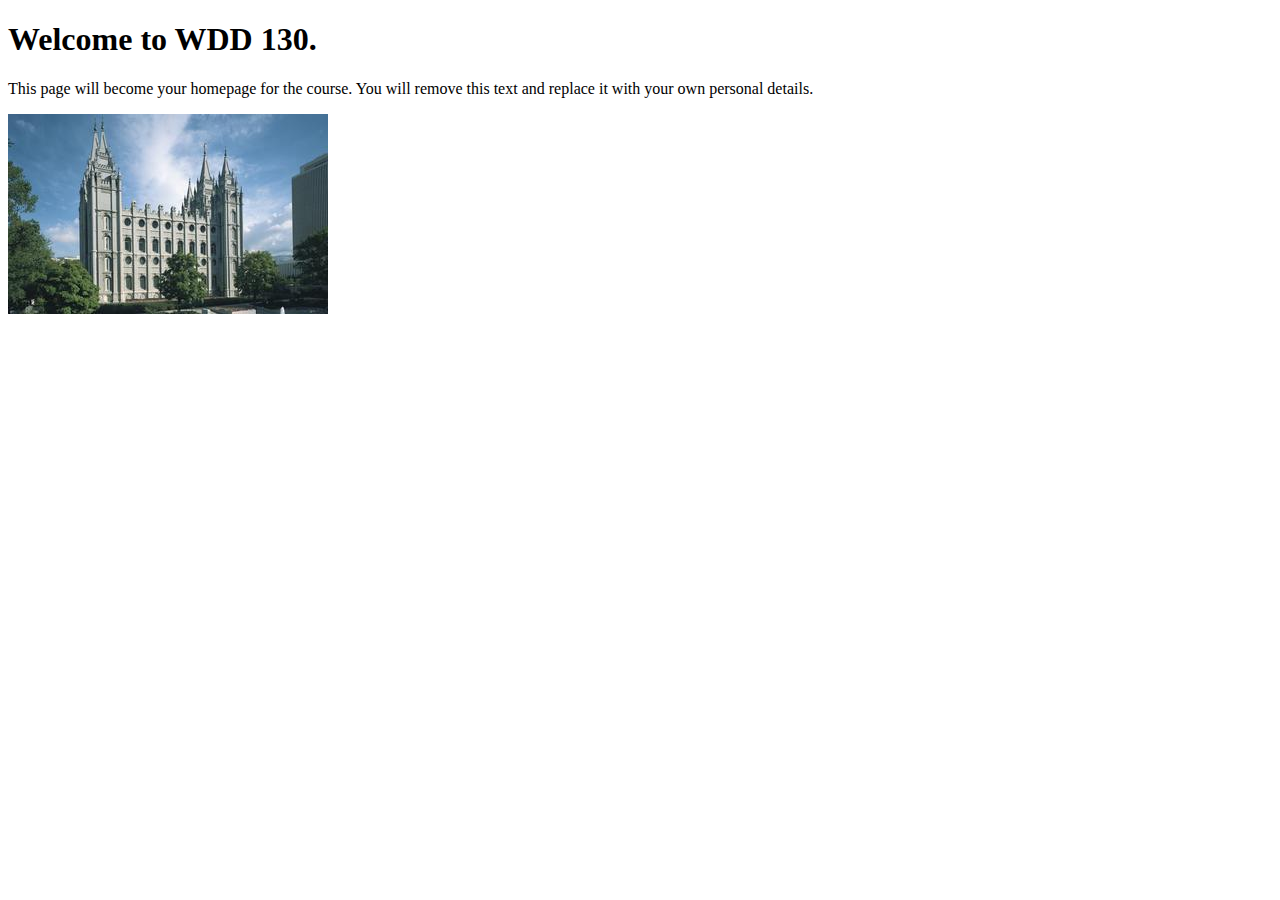
<file: index.html>
<!DOCTYPE html>
<html lang="en">
<head>
    <meta charset="UTF-8">
    <meta name="viewport" content="width=device-width, initial-scale=1.0">
    <title>WDD 130 | Personal Homepage</title>
</head>
<body>
    <h1>Welcome to WDD 130.</h1>
    <p>This page will become your homepage for the course. You will remove this text and replace it with your own personal details.</p>

    <img src="images/salt-lake-temple.jpg" alt="The Salt Lake Temple.">
</body>
</html>
</file>
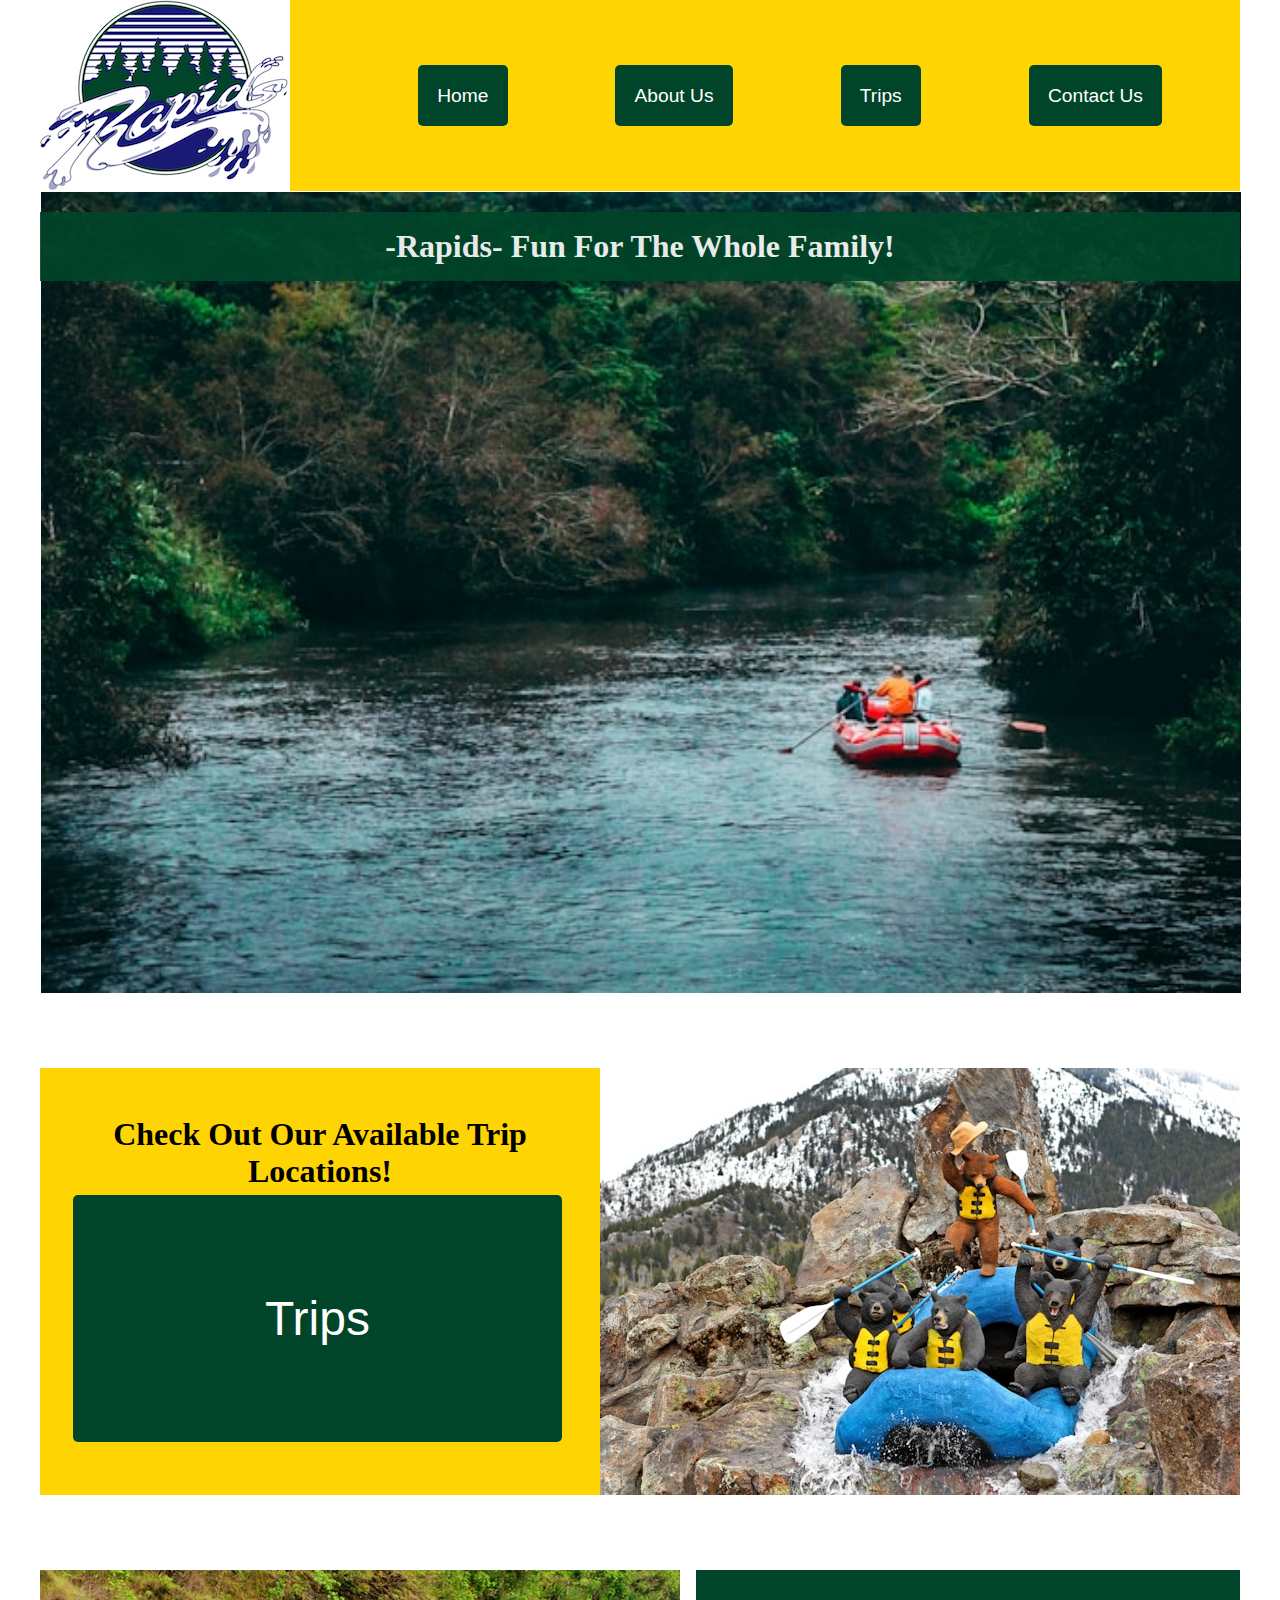
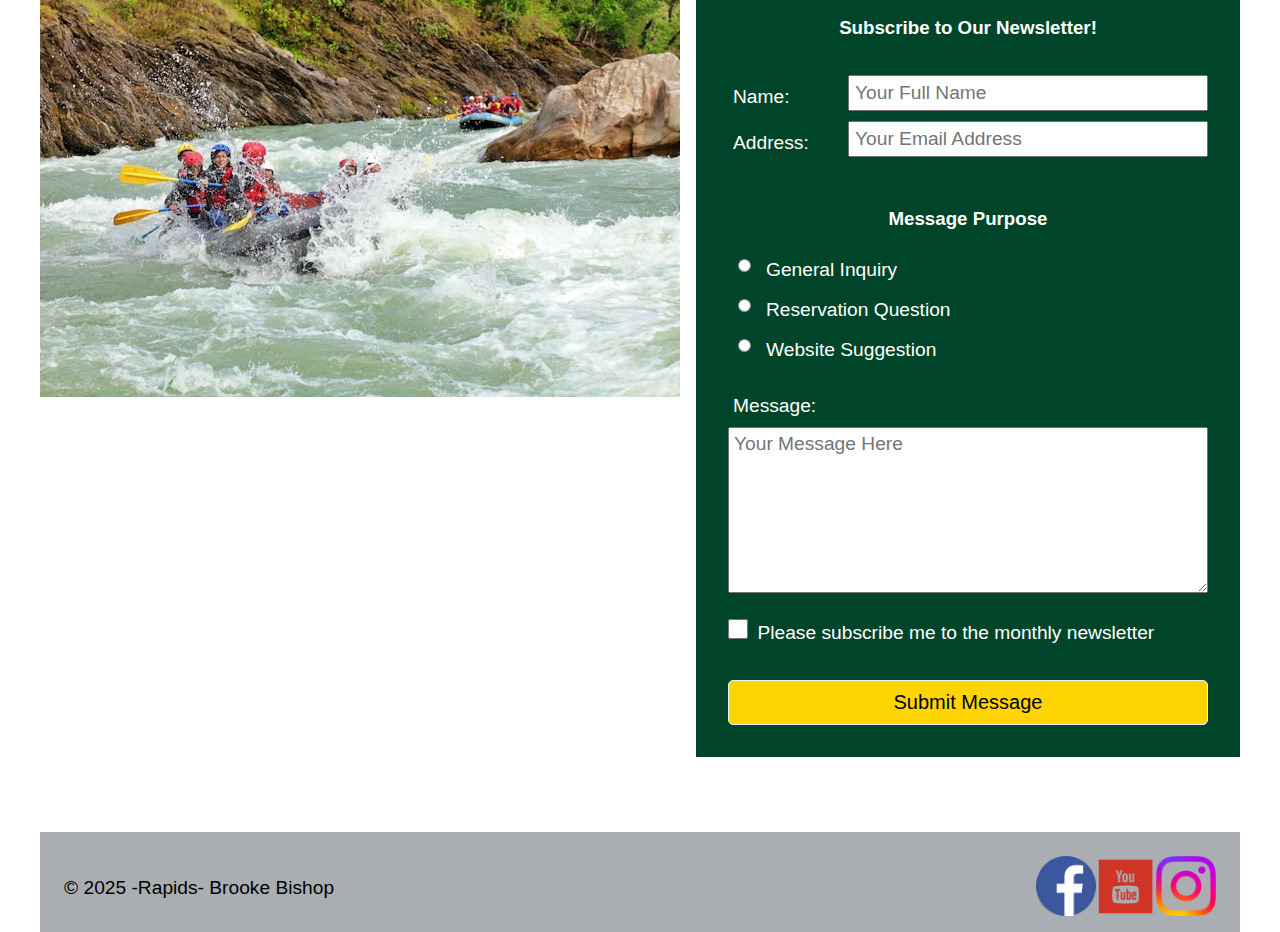
<file: wwr/index.html>
<!DOCTYPE html>
<html lang="en">

<head>
    <meta charset="UTF-8">
    <meta name="viewport" content="width=device-width, initial-scale=1.0">
    <title>-Rapids- Home Page</title>
    <meta name="description" content="The Homepage for the white water rapids company 'Rapids'">
    <meta name="author" content="Brooke Bishop">
    <link rel="stylesheet" href="styles/rafting.css">
</head>

<body>
    <header>
        <img src="images/z-rapids-trees.jpg" alt="Rapids Logo">
        <nav class="links">
            <a href="index.html">Home</a>
            <a href="about.html">About Us</a>
            <a href="trips.html">Trips</a>
            <a href="contact.html">Contact Us</a>
        </nav>
    </header>
    <main>
        <div class="hero">
            <img src="images/argentina-rapids-image.jpg" alt="Argentina Location Rafting Photo">
            <h1>-Rapids- Fun For The Whole Family!</h1>
            <!-- <article>
                <img src="images/rafting-small.jpg" alt="Happy Customers">
                <p>Lorem ipsum dolor sit amet consectetur adipisicing elit. Quasi ipsam qui accusantium, quisquam eaque
                    hic excepturi doloremque consequatur quam temporibus, eum totam aspernatur, maxime quo culpa! Fugit
                    officiis aliquam exercitationem.</p>
            </article> -->
        </div>

        <div class="bears">
            <h1>Check Out Our Available Trip Locations!</h1>
            <nav class="trips">
                <a href="trips.html">Trips</a>
            </nav>
            <img src="images/bear-rapids-image.jpg" alt="Bear Rafting Photo">
            <!-- <h1>-Rapids- Bring The Whole Family!</h1> -->
        </div>

        <div class="tripsform">
            <img src="images/trips-rafting-image.jpg" alt="Trips Rafting Photo">
            <form action="#">
                <fieldset>
                    <h3>Subscribe to Our Newsletter!</h3>

                    <div class="form-item column1">
                        <label for="username">Name:</label>
                        <input type="text" id="username" name="username" placeholder="Your Full Name">



                        <label for="email">Address:</label>
                        <input type="email" id="email" name="email" placeholder="Your Email Address">
                    </div>

                    <h3 class="message">Message Purpose</h3>
                    <div class="form-item column2">

                        <input type="radio" id="option1" name="purpose" value="general inquiry">
                        <label for="option1">General Inquiry</label>

                        <input type="radio" id="option2" name="purpose" value="reservation question">
                        <label for="option2">Reservation Question</label>

                        <input type="radio" id="option3" name="purpose" value="website suggestion">
                        <label for="option3">Website Suggestion</label>
                    </div>

                    <div class="form-item column3">
                        <label for="message">Message:</label>
                        <textarea id="message" name="message" rows="7" placeholder="Your Message Here"></textarea>
                    </div>

                    <div>
                        <input type="checkbox" id="subscribe" name="subscribe">
                        <label for="subscribe">Please subscribe me to the monthly newsletter</label>
                    </div>

                    <button type="submit">Submit Message</button>
                </fieldset>
            </form>
        </div>

    </main>

    <footer>
        <p>&copy; 2025 -Rapids- Brooke Bishop</p>
        <nav class="socialmedia">
            <a href="https://facebook.com">
                <img src="images/facebook_logo.png" alt="Facebook Icon">
            </a>
            <a href="https://youtube.com">
                <img src="images/youtube_logo.png" alt="YouTube Icon">
            </a>
            <a href="https://instagram.com">
                <img src="images/instagram_logo.png" alt="Instagram Icon">
            </a>
        </nav>
    </footer>
</body>

</html>
</file>
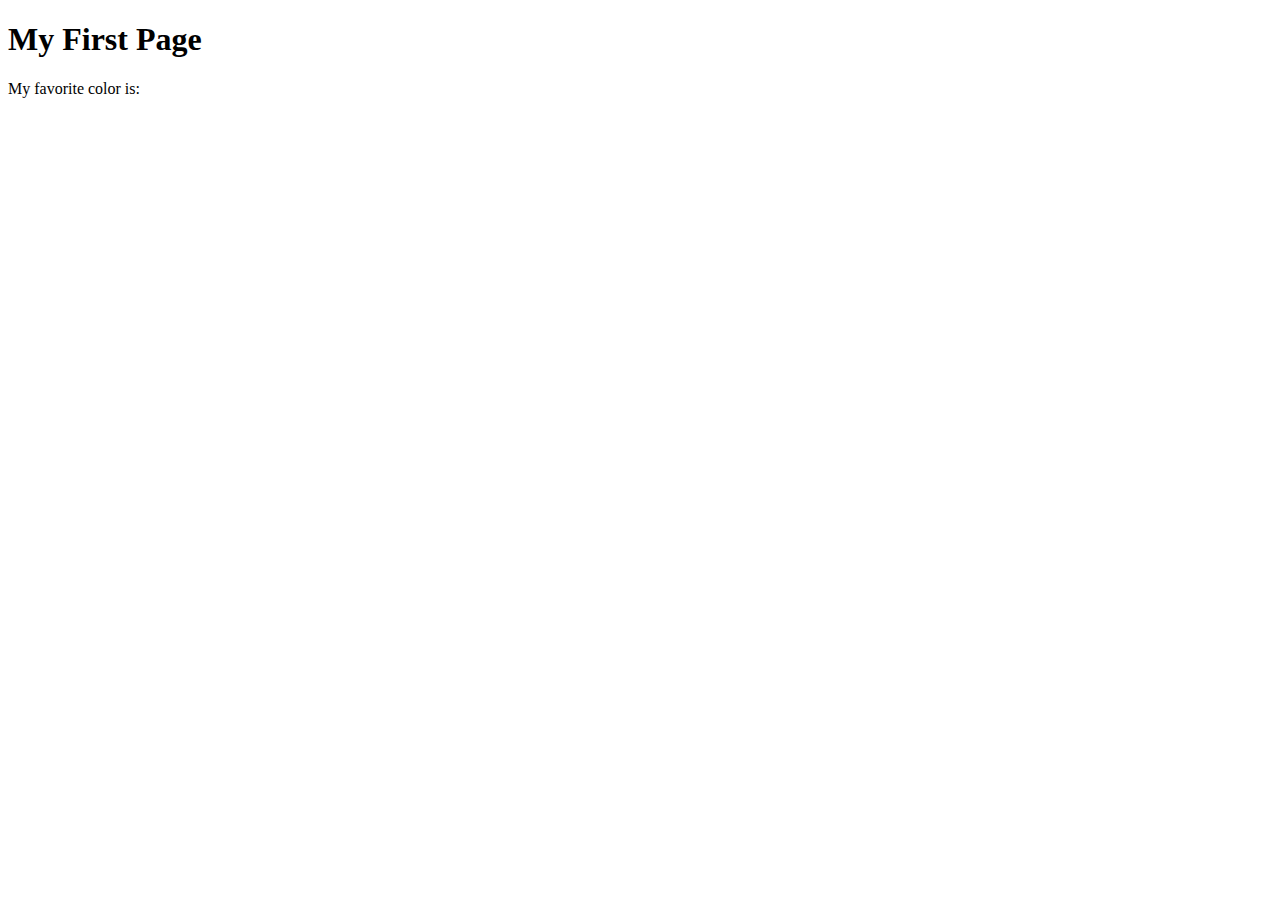
<file: week01/first-page.html>
<!DOCTYPE html>
<html lang="en">
<head>
    <meta charset="UTF-8">
    <meta name="viewport" content="width=device-width, initial-scale=1.0">
    <title>My First Page</title>
</head>
<body>
    <h1>My First Page</h1>
    <p>My favorite color is: </p>
</body>
</html>
</file>
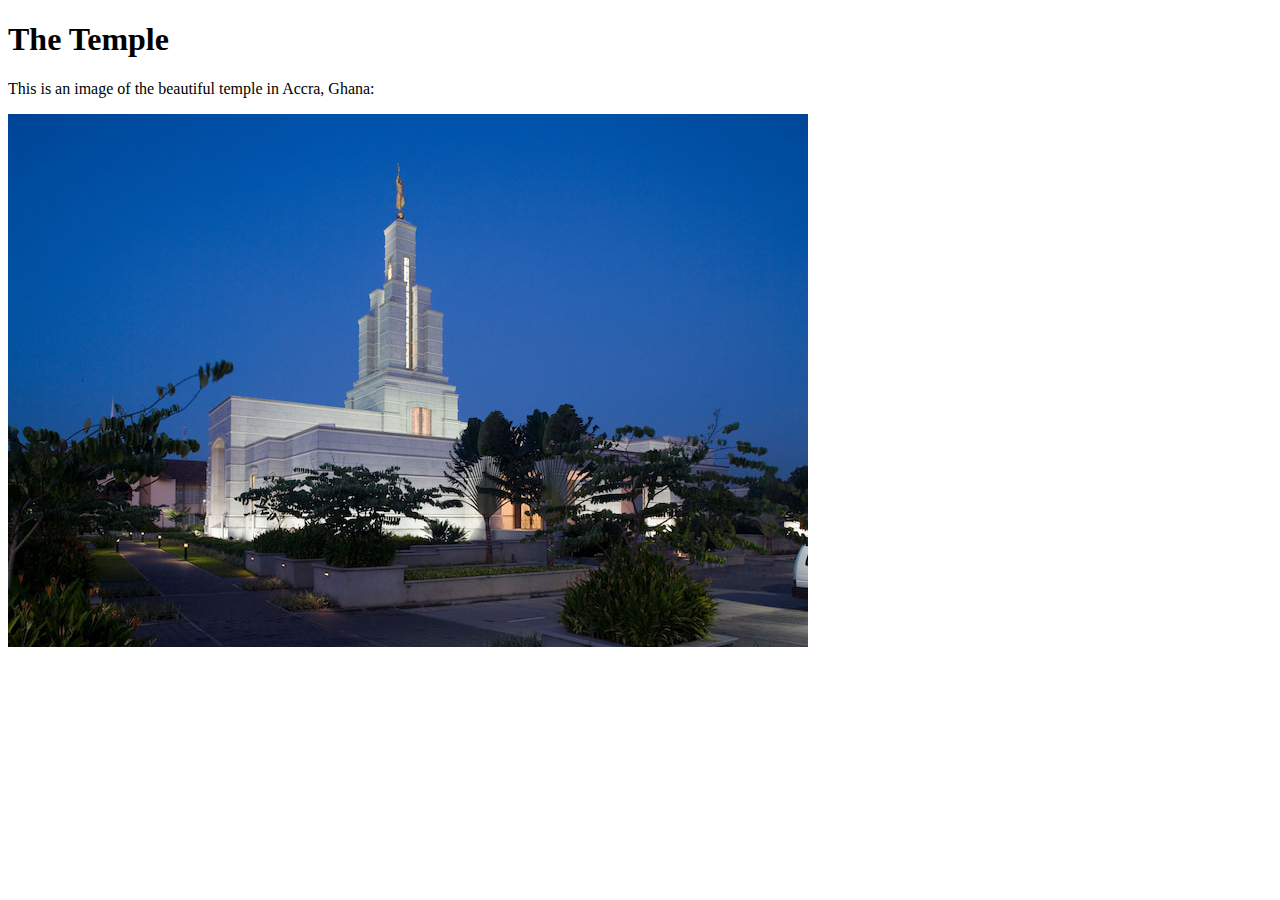
<file: week01/images-solution.html>
<!DOCTYPE html>
<html lang="en">
<head>
    <meta charset="UTF-8">
    <meta name="viewport" content="width=device-width, initial-scale=1.0">
    <title>Temple Image</title>
</head>
<body>
    <h1>The Temple</h1>
    <p>This is an image of the beautiful temple in Accra, Ghana:</p>
    <img src="images/temple-small.jpg" alt="The Accra Ghana Temple">
    
</body>
</html>
</file>
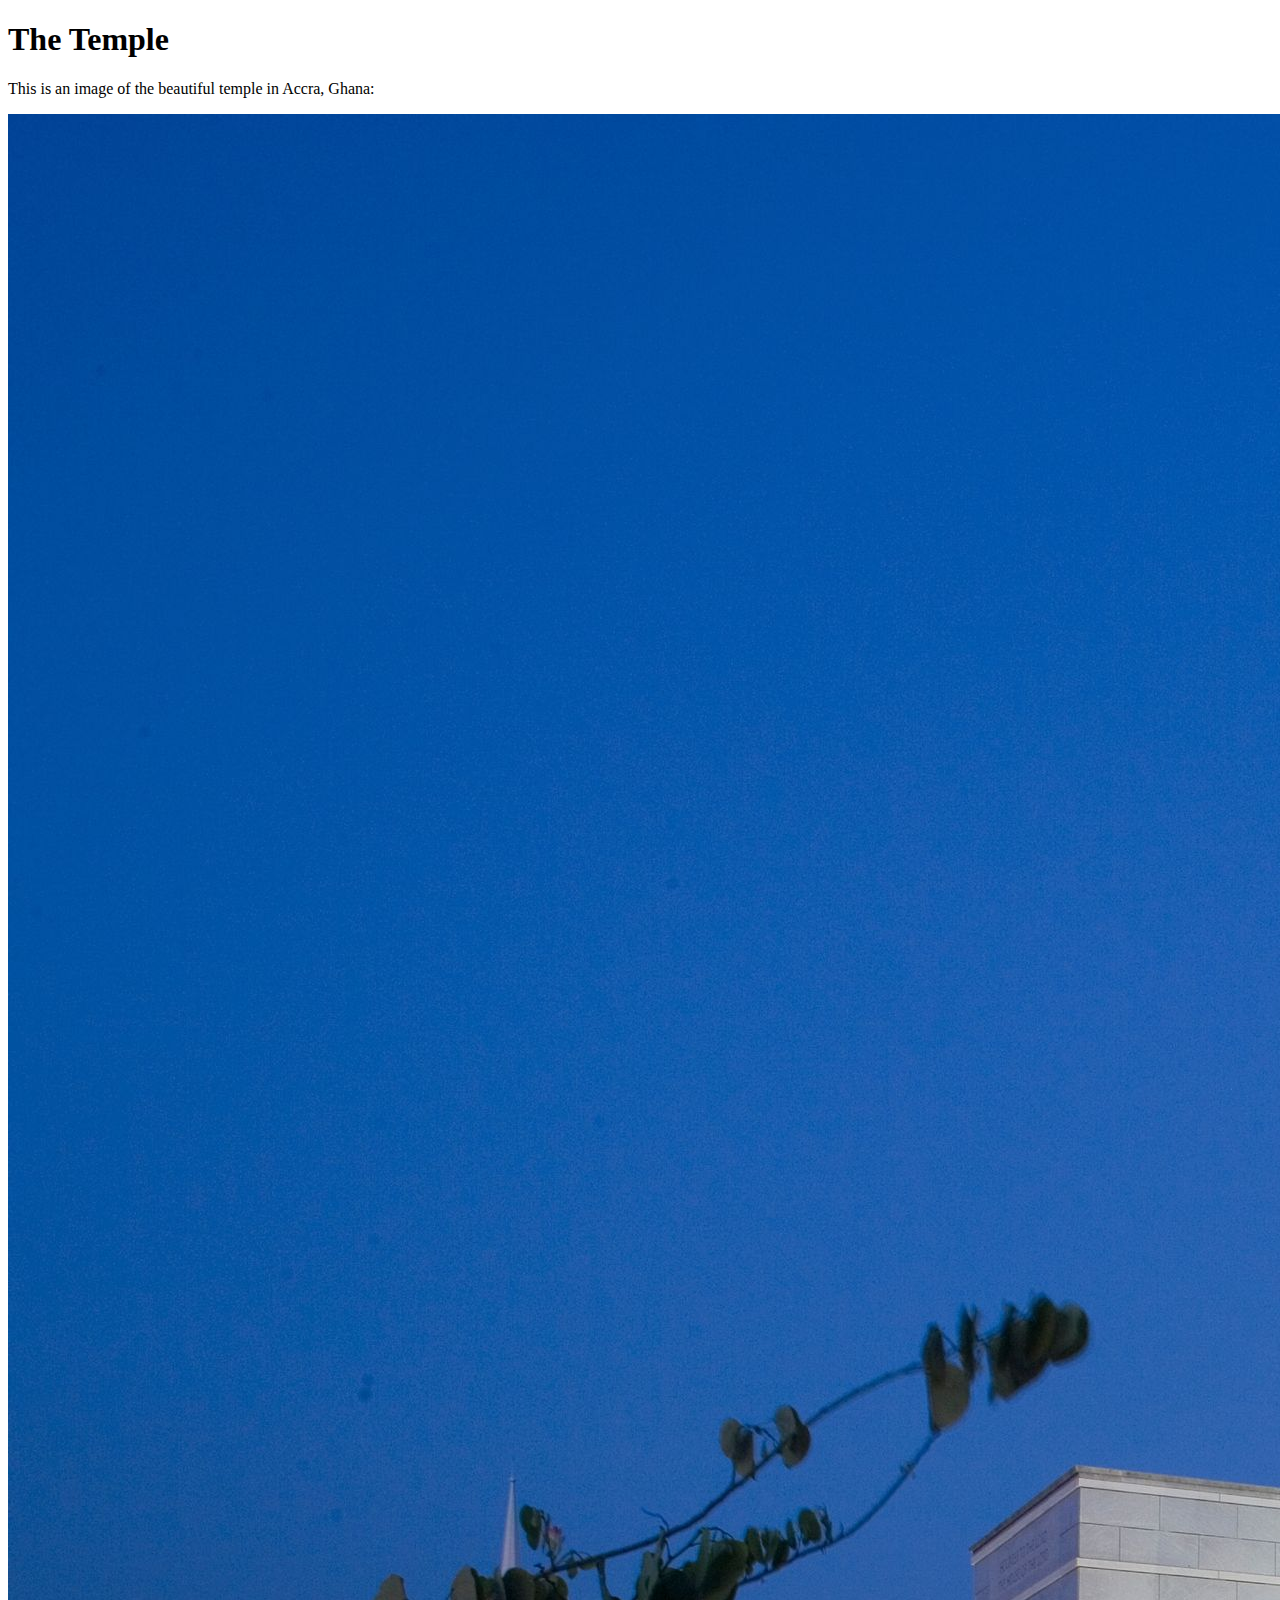
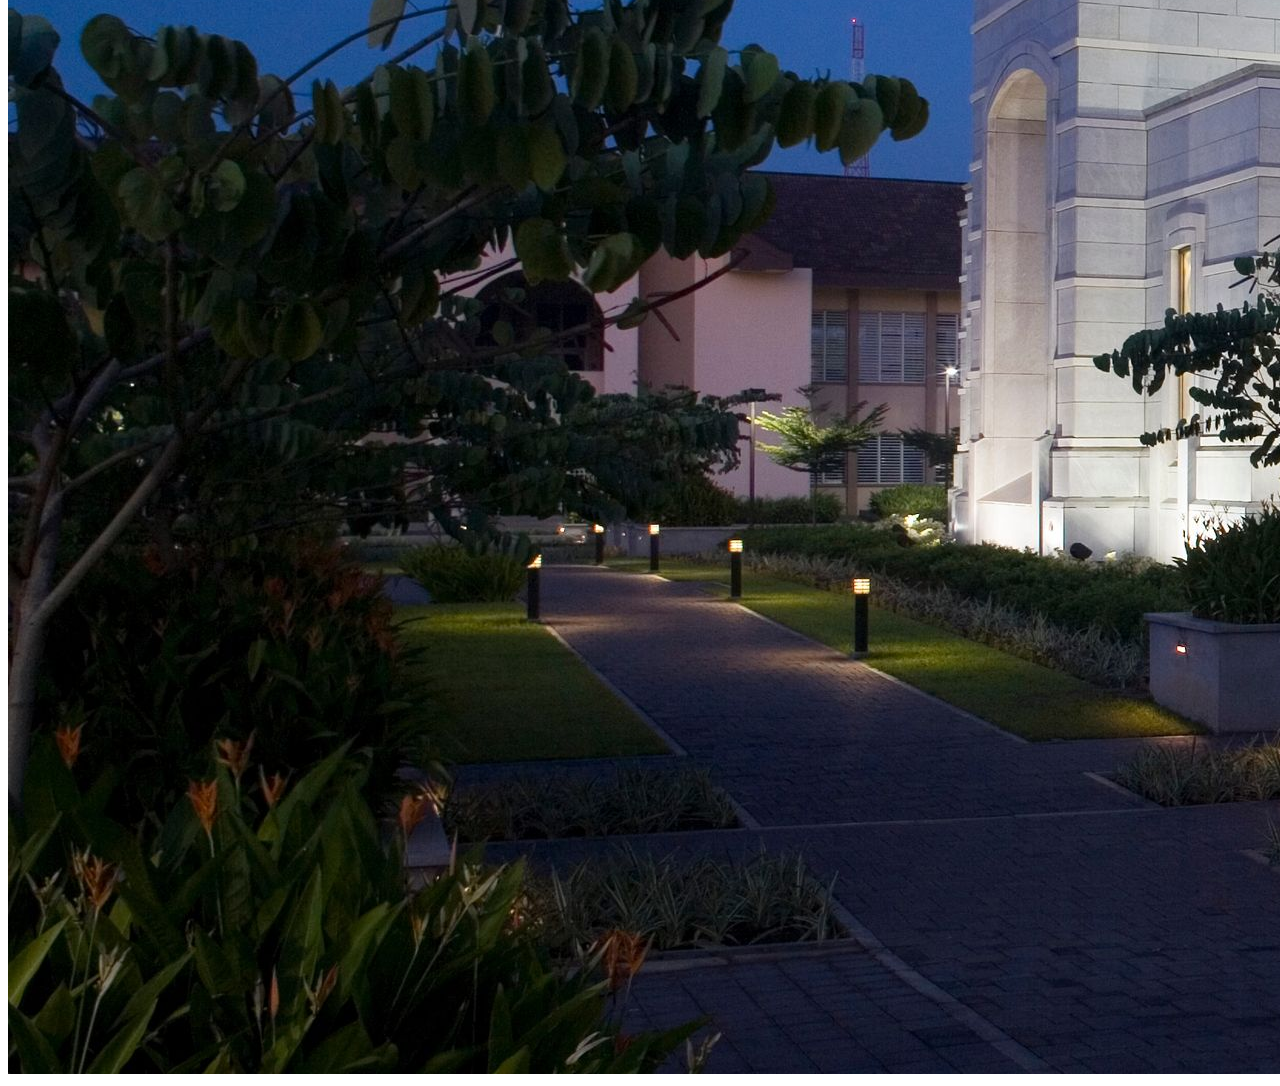
<file: week01/images.html>
<!DOCTYPE html>
<html lang="en">
<head>
    <meta charset="UTF-8">
    <meta name="viewport" content="width=device-width, initial-scale=1.0">
    <title>Temple Image</title>
</head>
<body>
    <h1>The Temple</h1>
    <p>This is an image of the beautiful temple in Accra, Ghana:</p>
    <img src="images/temple-large.jpeg" alt="The Accra Ghana Temple">
    
</body>
</html>
</file>
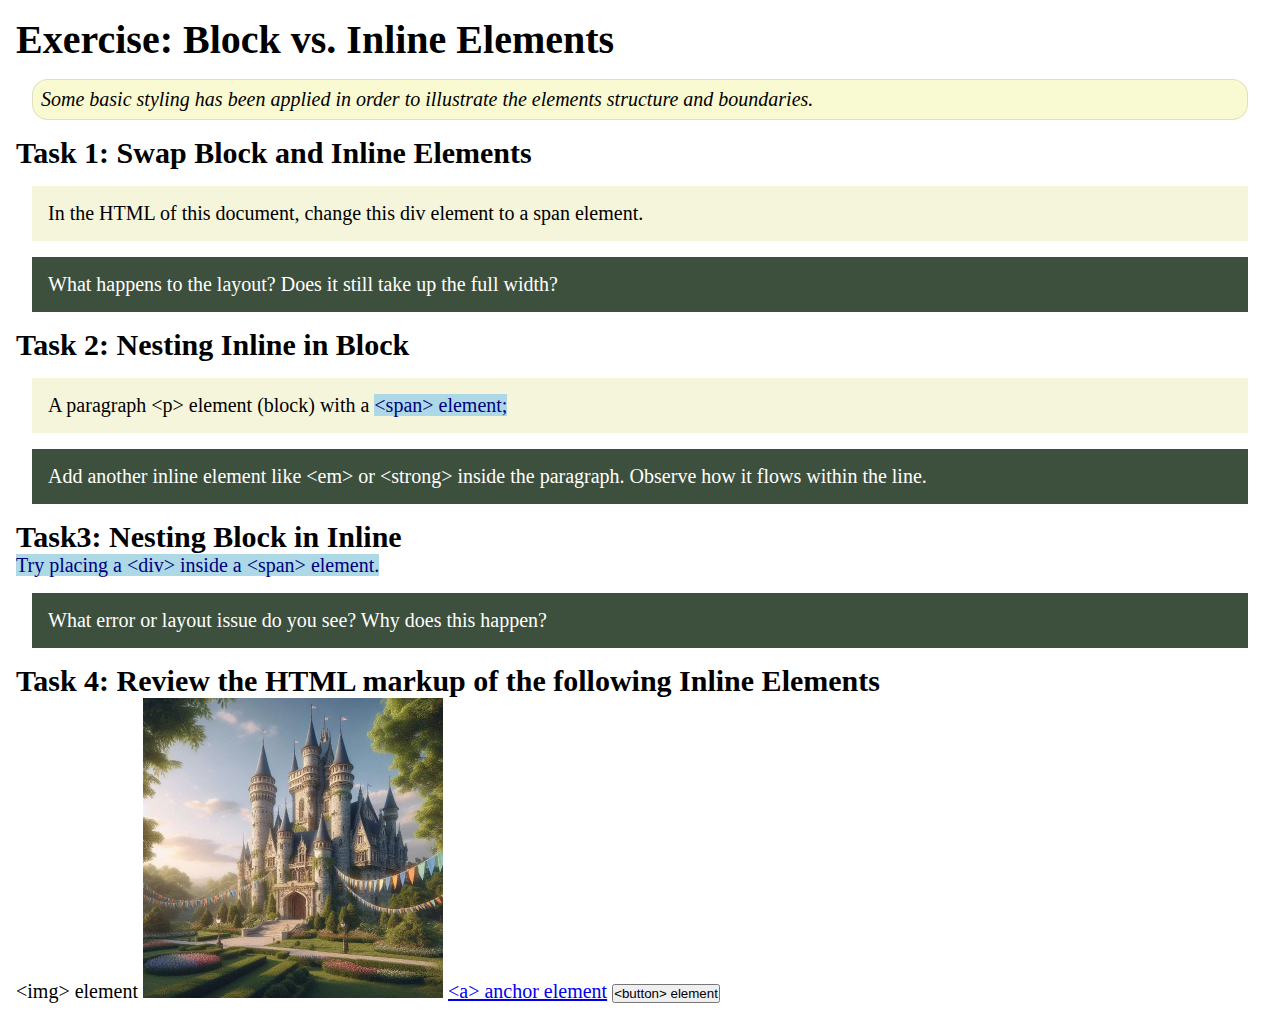
<file: week02/block-vs-inline.html>
<!DOCTYPE html>
<html lang="en">

<head>
    <meta charset="UTF-8">
    <meta name="viewport" content="width=device-width, initial-scale=1.0">
    <title>Exercise: Block vs. Inline Elements</title>
    <link rel="stylesheet" href="styles/block-vs-inline.css">
</head>

<body>
    <main>
        <h1>Exercise: Block vs. Inline Elements</h1>
        <p class="note">Some basic styling has been applied in order to illustrate the elements structure and
            boundaries.</p>

        <h2>Task 1: Swap Block and Inline Elements</h2>
        <div>In the HTML of this document, change this div element to a span element.</div>

        <p class="question">What happens to the layout? Does it still take up the full width?</p>

        <h2>Task 2: Nesting Inline in Block</h2>
        <p>A paragraph &lt;p&gt; element (block) with a <span>&lt;span&gt; element;</span></p>
        <p class="question">Add another inline element like &lt;em&gt; or &lt;strong&gt; inside the paragraph. Observe
            how it flows within the line.</p>

        <h2>Task3: Nesting Block in Inline</h2>
        <span>Try placing a &lt;div&gt; inside a &lt;span&gt; element.</span>
            <p class="question">What error or layout issue do you see? Why does this happen?</p>


            <h2>Task 4: Review the HTML markup of the following Inline Elements</h2>
        &lt;img&gt; element
        <img src="images/castle.webp" alt="placeholder image (images are inline)" width="300" height="300">
        <a href="https://churchofjesuschrist.org">&lt;a&gt; anchor element</a>
        <button type="button">&lt;button&gt; element</button>
    </main>
</body>

</html>
</file>
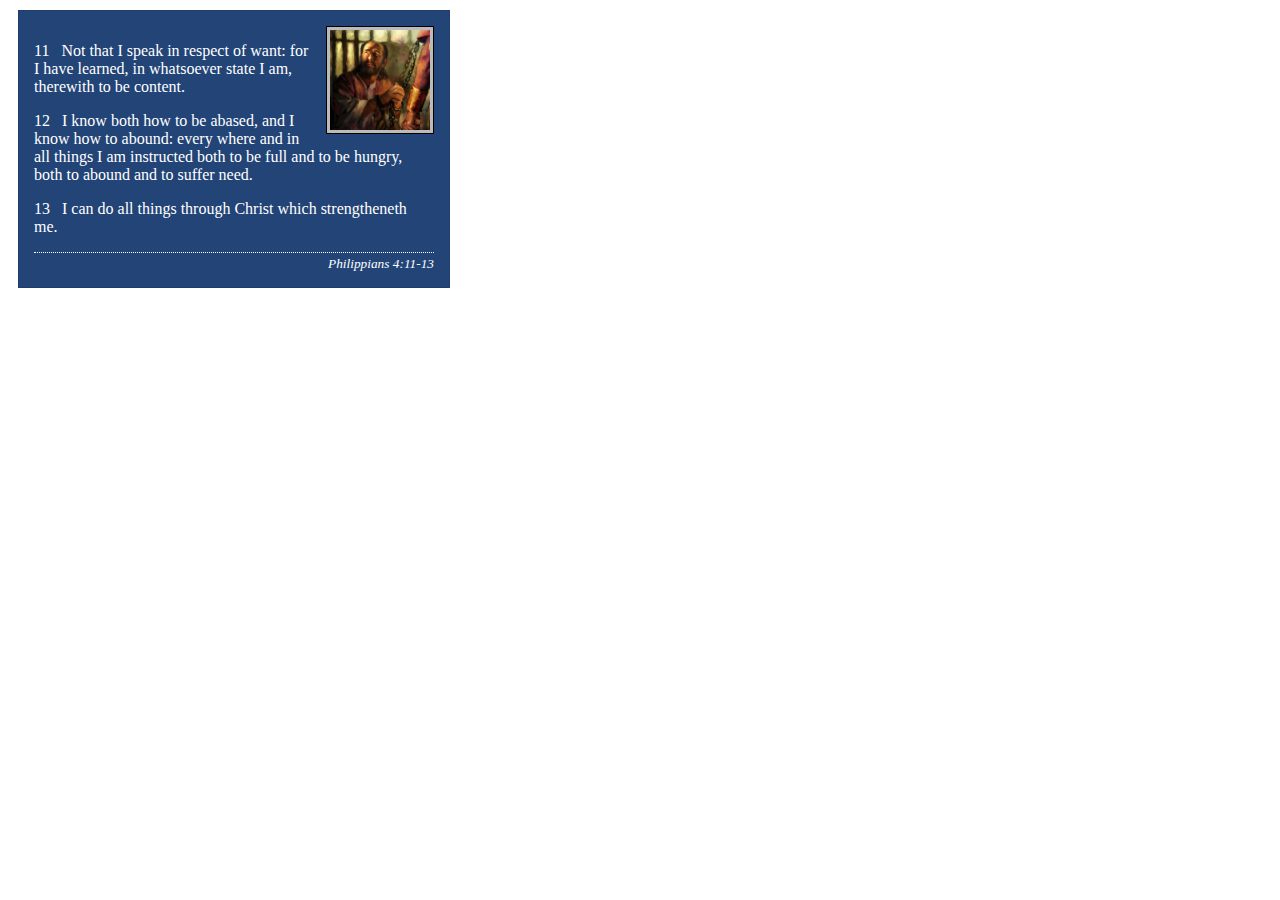
<file: week02/box-model-solution.html>
<!DOCTYPE html>
<html lang="en">
<head>
    <meta charset="UTF-8">
    <meta name="viewport" content="width=device-width, initial-scale=1.0">
    <title>Box Model Activity</title>
    <link rel="stylesheet" href="styles/box-model-solution.css">
</head>
<body>
    <main>
        <div class="callout">
            <img src="images/apostle-paul-imprisoned.webp" alt="Paul the Apostle - Imprisoned in Rome" width="200" height="200">
            <blockquote>
                <p>11 &nbsp; Not that I speak in respect of want: for I have learned, in whatsoever state I am, therewith to be content.</p>
                <p>12 &nbsp; I know both how to be abased, and I know how to abound: every where and in all things I am instructed both to be full and to be hungry, both to abound and to suffer need.</p>
                <p>13 &nbsp; I can do all things through Christ which strengtheneth me.</p>
            </blockquote>
            <cite>Philippians 4:11-13</cite>
        </div>
    </main>
</body>
</html>
</file>
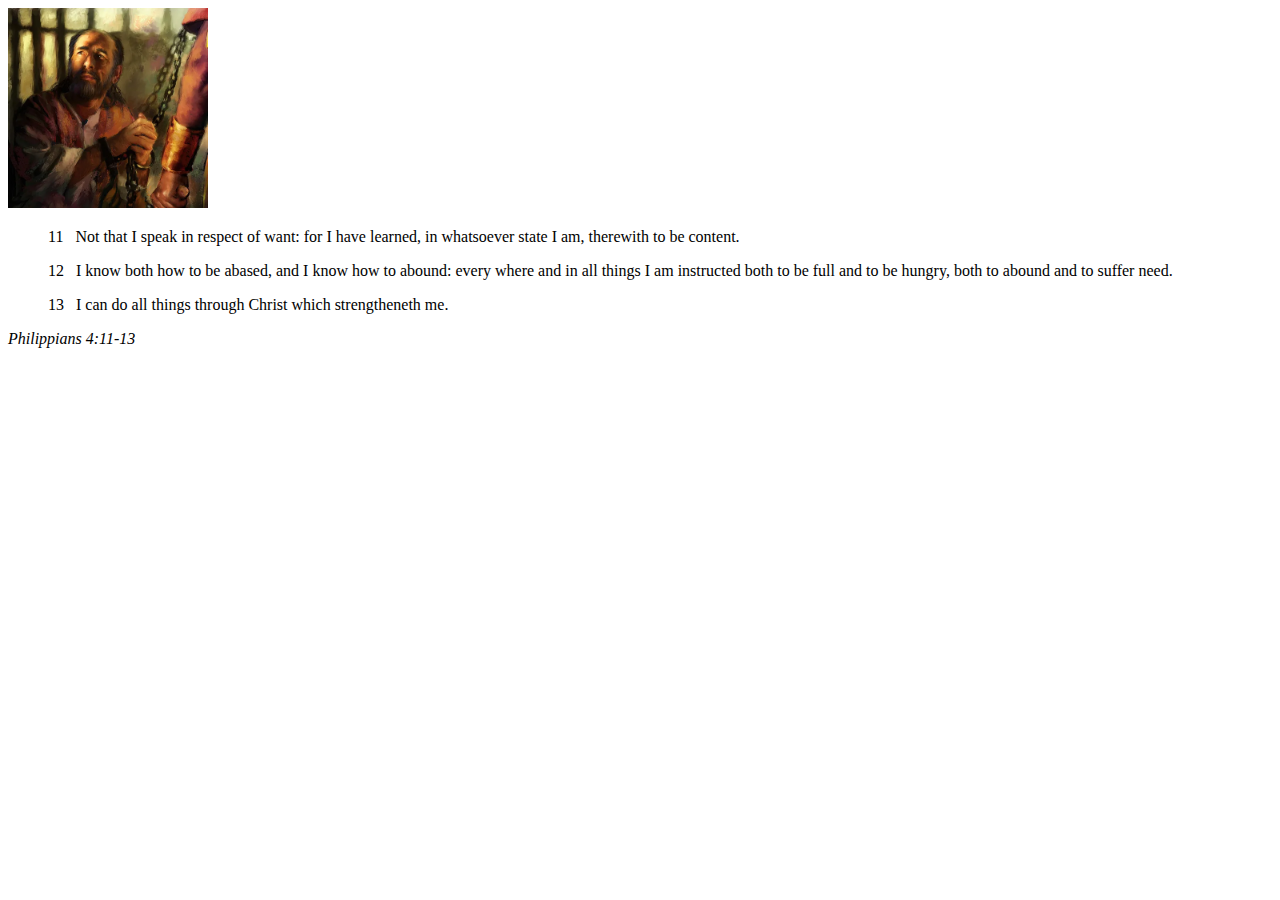
<file: week02/box-model.html>
<!DOCTYPE html>
<html lang="en">
<head>
    <meta charset="UTF-8">
    <meta name="viewport" content="width=device-width, initial-scale=1.0">
    <title>Box Model Activity</title>
</head>
<body>
    <main>
        <div class="callout">
            <img src="images/apostle-paul-imprisoned.webp" alt="Paul the Apostle - Imprisoned in Rome" width="200" height="200">
            <blockquote>
                <p>11 &nbsp; Not that I speak in respect of want: for I have learned, in whatsoever state I am, therewith to be content.</p>
                <p>12 &nbsp; I know both how to be abased, and I know how to abound: every where and in all things I am instructed both to be full and to be hungry, both to abound and to suffer need.</p>
                <p>13 &nbsp; I can do all things through Christ which strengtheneth me.</p>
            </blockquote>
            <cite>Philippians 4:11-13</cite>
        </div>
    </main>
</body>
</html>
</file>
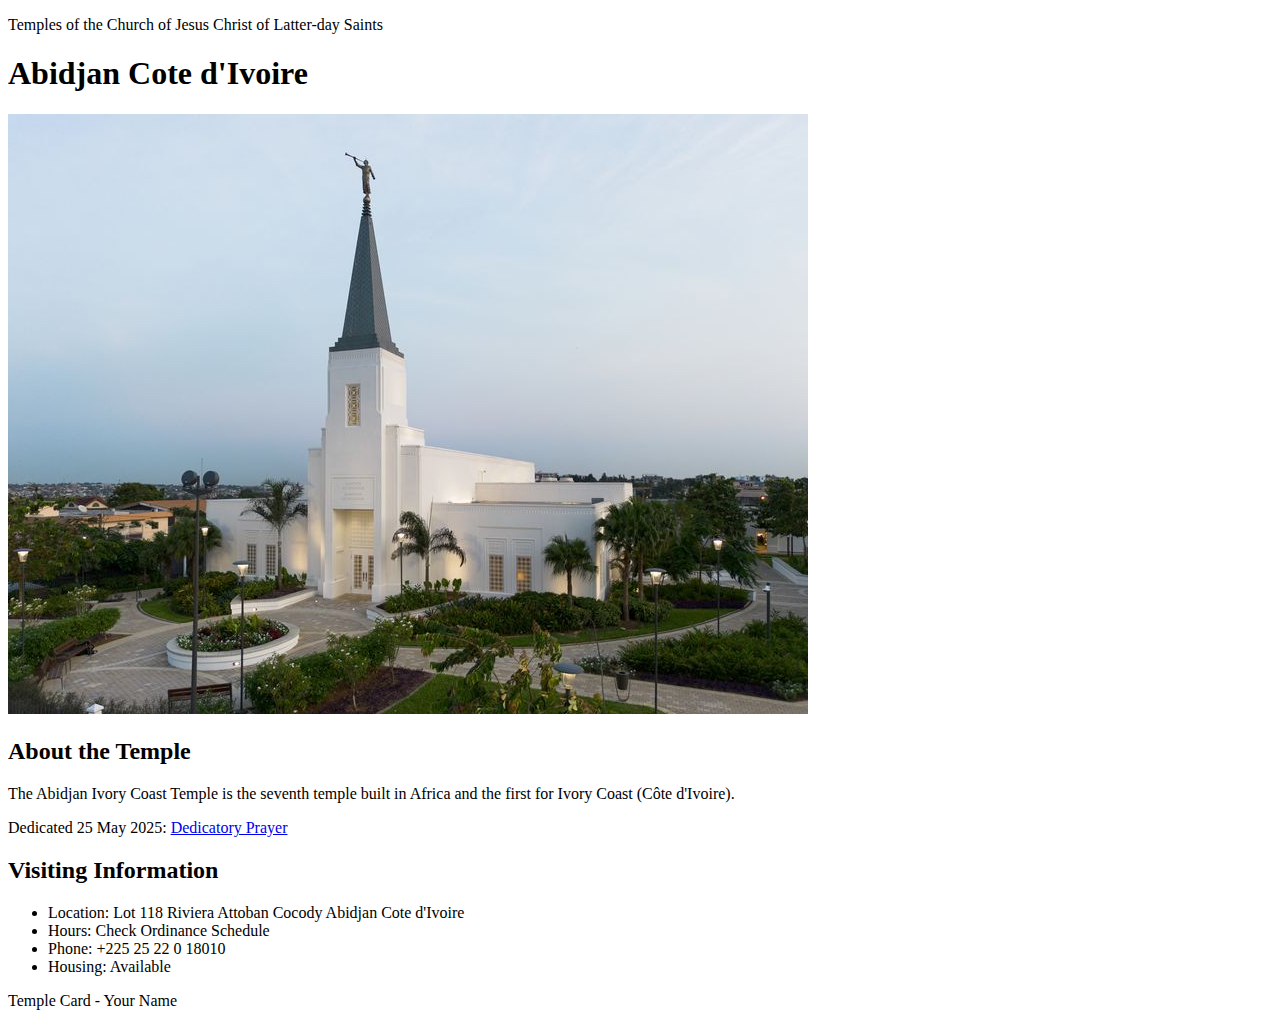
<file: week02/temple.html>
<!DOCTYPE html>
<html lang="en">

<head>
    <meta charset="UTF-8">
    <meta name="viewport" content="width=device-width, initial-scale=1.0">
    <title>Temple Card - Abidjan Cote d'Ivoire</title>
</head>

<body>
    <header>
        <p>Temples of the Church of Jesus Christ of Latter-day Saints</p>
    </header>
    <main>
        <h1>Abidjan Cote d'Ivoire</h1>
        <picture>
            <img src="images/abidjan-ivory-coast.jpeg" alt="Abidjan Cote d'Ivoire Temple">
        </picture>
        <section>
            <h2>About the Temple</h2>
            <p>The Abidjan Ivory Coast Temple is the seventh temple built in Africa and the first for Ivory Coast (Côte
                d'Ivoire).</p>
            <p>Dedicated 25 May 2025: <a
                    href="https://www.churchofjesuschrist.org/temples/dedicatory-prayer/abidjan-ivory-coast-temple/2025-05-25?lang=eng"
                    target="_blank" rel="noopener noreferrer">Dedicatory Prayer</a></p>
        </section>
        <section>
            <h2>Visiting Information</h2>
            <ul>
                <li>Location: Lot 118 Riviera Attoban Cocody Abidjan Cote d'Ivoire</li>
                <li>Hours: Check Ordinance Schedule</li>
                <li>Phone: +225 25 22 0 18010</li>
                <li>Housing: Available</li>
            </ul>
        </section>
    </main>
    <footer>
        <p>Temple Card - Your Name</p>
    </footer>
</body>

</html>
</file>
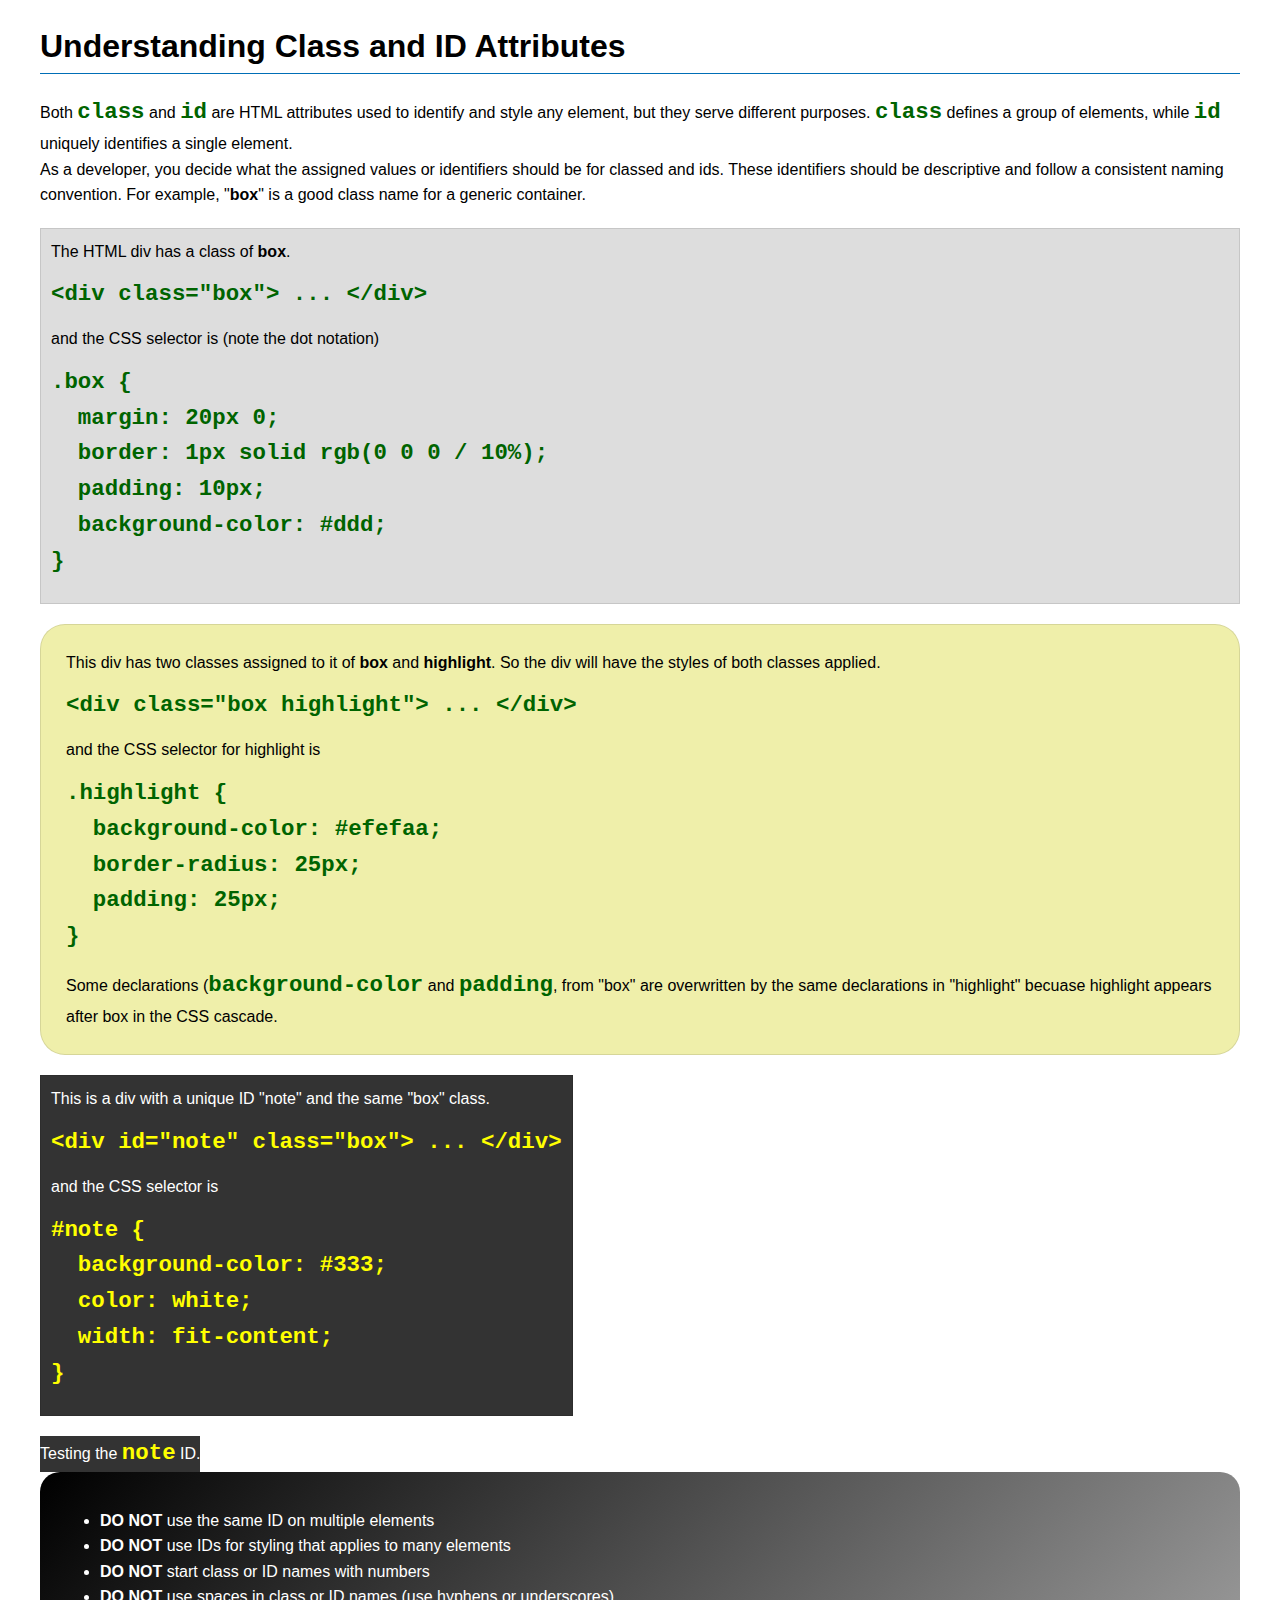
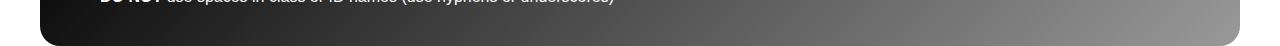
<file: week03/class-and-id.html>
<!DOCTYPE html>
<html lang="en">

<head>
    <meta charset="UTF-8">
    <meta name="viewport" content="width=device-width, initial-scale=1.0">
    <title>Class vs ID Attributes</title>
    <link rel="stylesheet" href="styles/class-and-id.css">
</head>

<body>
    <h1>Understanding Class and ID Attributes</h1>
    <p>Both <code>class</code> and <code>id</code> are HTML attributes used to identify and style any element, but they
        serve different purposes. <code>class</code> defines a group of elements, while <code>id</code> uniquely
        identifies a single element.</p>
    <p>As a developer, you decide what the assigned values or identifiers should be for classed and ids. These
        identifiers should be
        descriptive and follow a consistent naming convention. For example, "<strong>box</strong>" is a good class name
        for a generic container.</p>
    <div class="box">
        <p>The HTML div has a class of <strong>box</strong>.</p>
        <pre><code class="html">&lt;div class="box"&gt; ... &lt;/div&gt;</code></pre>
        and the CSS selector is (note the dot notation)
        <pre><code class="css">.box {
  margin: 20px 0;
  border: 1px solid rgb(0 0 0 / 10%);
  padding: 10px;
  background-color: #ddd; 
}</code></pre>
    </div>

    <div class="box highlight">
        <p>This div has two classes assigned to it of <strong>box</strong> and <strong>highlight</strong>. So the div
            will have the styles of both classes applied.</p>
        <pre><code class="html">&lt;div class="box highlight"&gt; ... &lt;/div&gt;</code></pre>
        and the CSS selector for highlight is
        <pre><code class="css">.highlight {
  background-color: #efefaa;
  border-radius: 25px;
  padding: 25px;
}</code></pre>
<p>Some declarations (<code>background-color</code> and <code>padding</code>, from "box" are overwritten by the same declarations in "highlight" becuase highlight appears after box in the CSS cascade.</p>
    </div>

    <div id="note" class="box">
        <p>This is a div with a unique ID "note" and the same "box" class.</p>
        <pre><code class="html">&lt;div id="note" class="box"&gt; ... &lt;/div&gt;</code></pre>
        and the CSS selector is
        <pre><code class="css">#note {
  background-color: #333;
  color: white;
  width: fit-content;
}</code></pre>
    </div>

    <div id="note">
        <p>Testing the <code>note</code> ID.</p>
    </div>

    <section id="best-practice">
        <ul>
            <li><strong>DO NOT</strong> use the same ID on multiple elements</li>
            <li><strong>DO NOT</strong> use IDs for styling that applies to many elements</li>
            <li><strong>DO NOT</strong> start class or ID names with numbers</li>
            <li><strong>DO NOT</strong> use spaces in class or ID names (use hyphens or underscores)</li>
        </ul>
    </section>




</body>

</html>
</file>
<file: wwr/styles/rafting.css>
* {
    margin: 0;
    padding: 0;
    box-sizing: border-box;
}
:root {
    --primary-color: #131581fb;
    --secondary-color: #fed502;
    --accent1-color: #004529;
    --accent2-color: #d1602c;
    --heading-font: "Times New Roman", "Georgia", serif;
    --body-font: Arial, Helvetica, sans-serif;
}

header {
    background-color: var(--secondary-color);
    display: grid;
    grid-template-columns: 300px 1fr;
    align-items: center;
}

body {
    font-family: var(--body-font);
    color: black;
}

header, main, footer {
    width: 1200px;
    margin: 0 auto;
}

h1, h2 {
    font-family: var(--heading-font);
    color: var(--primary-color);
}
.hero h1 {
    position: absolute;
    top: 20px;
    width: 100%;
    padding: 16px;
    text-align: center;
    opacity: 90%;
    background-color: var(--accent1-color);
    color: #fff;
}
h2 {
    background-color: var(--accent2-color);
    padding: 5px;
    width: 100%;
    opacity: 100%;
    color: white;
    text-align: center;
}
nav {
    display: flex;
    list-style: none;
    align-items: center;
    justify-content: space-around;
    
}
.links a, .trips a, .contactlink a {
    border-radius: 5px;
    background-color: var(--accent1-color);
    padding: 1em;
    color: white;
    border: black;
    text-decoration: none;
    font-family: Verdana, Geneva, Tahoma, sans-serif;
    font-size: larger;
}

.links a:hover, .trips a:hover, .contactlink a:hover{
    background-color: white;
    color: var(--accent1-color);
}

.trips a {
    padding: 2em 4em;
    font-size: 3rem ;
}

.contactlink a {
    padding: 1em 2em;
    font-size: 3rem;
    margin-left: 1rem;
}
.trips, .contactlink {
    position: absolute;
    align-self: center;
    /* justify-self: flex-start; */
    margin: 25px 25px -50px;
}
nav, p, section, article {
    margin: 16px;
    padding: 8px;
}

.hero article {
    position: absolute;
    bottom: 5px;
    padding: 1px;
    width: auto;
    text-align: left;
    background-color: var(--primary-color);
    opacity: 100%;
    color: #fff;
}
.hero article img {
    position: relative;
    float: right;
    width: 125px;
    padding: 6px;
}
.hero {
    position: relative;
}
.hero img {
    display: block;
    width: 100%;
    margin: 1px;
}
.history {
    padding-top: 5rem;
    padding-bottom: 5rem;
    display: grid;
    grid-template-columns: 1fr 1fr 1fr;
}
.history h2 {
    grid-column: 1/5;
}
.history img {
    max-width: 300px;
    padding: 1rem;

}
.adventure, .employees {
    padding-bottom: 5rem;
    display: grid;
    grid-template-columns: repeat(5, 1fr);
    align-items: baseline;
    gap: 1em;
}
.adventure h2, .employees h2 {
    grid-column: 1/-1;
}
figure img {
    width: 100%;
}
figcaption {
    text-align: center;
}
footer {
    display: grid;
    grid-template-columns: 1fr 1fr;
    align-items: center;
    justify-content: center;
    background-color: rgb(170, 174, 179);
    max-block-size: 100px;
   
}
footer p {
    font-family: Verdana, Geneva, Tahoma, sans-serif;
    font-size: larger;
    color: black;
}
.socialmedia {
    justify-self: end;
}
.socialmedia a{
    text-decoration: none;
}
.socialmedia img {
    max-width: 60px;
}

.employees {
    margin-top: 50px;
    display: grid;
    grid-template-columns: 1fr 1fr 1fr;
    grid-gap: 2em;
}

.address p {
    margin: 0 auto;
}
.address {
    display: grid;
    align-items: center;
    justify-content: center;
    margin-top: 50px;
    margin-bottom: 50px;
}

h3 {
    text-align: center;
    margin-top: 15px;
    margin-bottom: 15px;
}
.mapform {
    padding: 20px;
    margin: 0 auto;
    display: grid;
    grid-template-columns: 1fr 3fr;
}

iframe {
    margin-right: 10px;
    border: none;
    padding: 5px;
    width: 500px;
    height: 500px;
}

fieldset {
    background-color: var(--accent1-color);
    color: white;
    border: none;
    display: grid;
    grid-gap: 1rem;
    padding: 2rem;
}

input, select, textarea, label {
    font-size: 1.2em;
    margin: 5px 0;
    padding: 5px;
    width: fit-content;
    font-family: Verdana, Geneva, Tahoma, sans-serif;
}

input:focus, select:focus, textarea:focus {
    outline: 3px solid black;
}

textarea {
    width: 100%;
}

.message {
    margin-bottom: 0;
    margin-top: 30px;
}

label {
    font-size: larger;
    text-align: left;
    margin-top: .5rem;
    margin-bottom: 0; 
}

input[type="radio"] {
   margin: 10px;
}

input[type="checkbox"] {
   width: 20px; 
   height: 20px;
   vertical-align: bottom;
}

input[type="text"] {
    width: 100%;
}

input[type="email"] {
    width: 100%;
}

.form-item {
    display: grid;
    align-items: center;
}

.column1 {
    grid-template-columns: 1fr 3fr;
}
.column2 {
    grid-template-columns: 1fr 18fr;
}

button {
    margin-top: 20px;
    font-size: 1.25em;
    padding: 10px 20px;
    background-color: var(--secondary-color);
    color: black;
    border: 1px solid rgb(240, 239, 239);
    border-radius: 5px;
    cursor: pointer;
}

button:hover {
    background-color: var(--primary-color);
    color: white;
}

table {
    border-collapse: collapse;
    border: 2px solid rgb(140, 140, 140);
    letter-spacing: 1px;
    margin: 0 auto;
    width: 100%;
}

th, td {
    border: 1px solid rgb(140, 140, 140);
    padding: 8px 12px;
    text-align: center;
}

thead tr, tfoot tr {
    background-color: black;
    color: white;
    font-weight: 700;
}

.bears, .contactlink {
    display: grid;
    grid-template-columns: 1fr 1fr;
    margin-top: 75px;
    margin-bottom: 75px;
}

.bears h1, .contactlink h1 {
    background-color: var(--secondary-color);
    color: black;
    padding: 1.5em;
    text-align: center;
}

.links-trips {
    background-color: var(--primary-color);
}

.tripsform {
    margin-bottom: 75px;
    display: grid;
    grid-template-columns: 1fr 1fr;
}
.tripsform img {
 padding-right: 1em;
}

.tripstable {
    margin-top: -50px;
}
</file>
<file: week02/styles/block-vs-inline.css>
* {
    margin: 0;
    padding: 0;
}

body {
    font-size: 20px;
    margin: 1rem;
}

p,
div {
    background-color: beige;
    margin: 1rem;
    padding: 1rem;
}

span {
    color: navy;
    background-color: lightblue;
}

code {
    margin: 0;
    padding: 0;
    color: green;
    font-size: 1.2rem;
}

.note {
    font-style: italic;
    background-color: lightgoldenrodyellow;
    border-radius: 1rem;
    border: 1px solid rgb(0 0 0 / 10%);
    margin: 1rem;
    padding: .5rem;
}

.question {
    background-color: #3d503d;
    color: #fff;
}
</file>
<file: week02/styles/box-model-solution.css>
.callout {
    max-width: 400px;
    margin: 10px;
    border: 1px solid rgba(0, 0, 0, .1);
    padding: 15px;
    background-color: #247;
    color: #fff;
}

.callout img {
    float: right;
    margin: 0 0 10px 15px;
    border: 1px solid #000;
    padding: 3px;
    background-color: #bbb;
    width: 100px;
    height: auto;

}

blockquote {
    margin: 0;
}

cite {
    display: block;
    border-top: 1px dotted #fff;
    padding-top: 3px;
    text-align: right;
    font-size: smaller;
}
</file>
<file: week03/styles/class-and-id.css>
body {
    font-family: Arial, sans-serif;
    line-height: 1.6;
    margin: 0;
    padding: 0 40px;
}

h1 {
    border-bottom: 1px solid rgb(0 110 182);
    padding-bottom: 0;
}



p {
    margin: 0;
}

code {
    color: darkgreen;
    font-weight: 700;
    font-size: 1.4rem;
}

/* Class examples - can be reused */

.box {
    margin: 20px 0;
    border: 1px solid rgb(0 0 0 / 10%);
    padding: 10px;
    background-color: #ddd; /* this is shorthand for #dddddd */
}

.highlight {
    background-color: #efefaa;
    border-radius: 25px;
    padding: 25px;
}

/* ID examples - should be unique */

#note {
    background-color: #333;
    color: white;
    width: fit-content;
}

#note code {
    color: yellow;
}

#best-practice {
    background: linear-gradient(135deg, #000 0%, #999 100%);
    color: white;
    border-radius: 20px;
    padding: 20px
}
</file>
